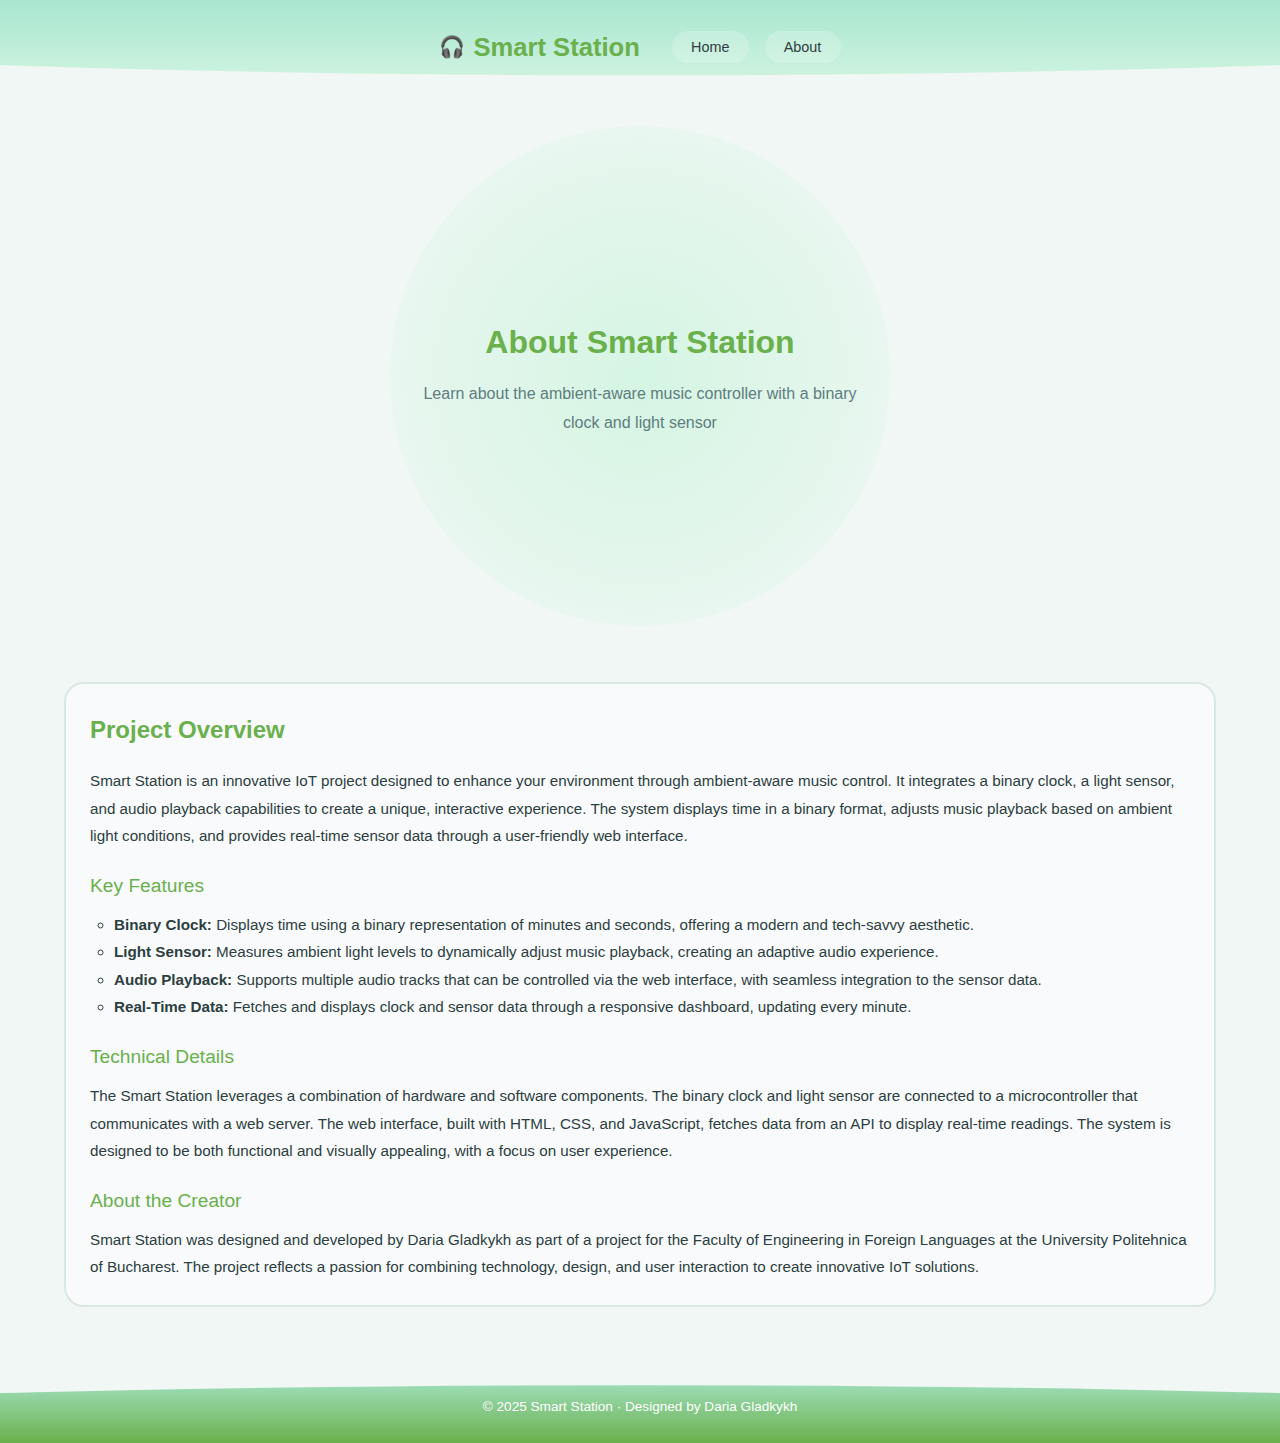
<file: assets/about.html>
<!DOCTYPE html>
<html lang="en">
<head>
    <meta charset="UTF-8">
    <meta name="viewport" content="width=device-width, initial-scale=1.0">
    <title>About Smart Station</title>
    <link rel="stylesheet" href="/assets/styles.css">
</head>
<body>
<header>
    <nav>
        <h1>Smart Station</h1>
        <ul>
            <li><a href="/">Home</a></li>
            <li><a href="/about">About</a></li>
        </ul>
    </nav>
</header>

<main>
    <section class="hero">
        <h2>About Smart Station</h2>
        <p>Learn about the ambient-aware music controller with a binary clock and light sensor</p>
    </section>

    <section class="about-content">
        <h2>Project Overview</h2>
        <p>Smart Station is an innovative IoT project designed to enhance your environment through ambient-aware music control. It integrates a binary clock, a light sensor, and audio playback capabilities to create a unique, interactive experience. The system displays time in a binary format, adjusts music playback based on ambient light conditions, and provides real-time sensor data through a user-friendly web interface.</p>

        <h3>Key Features</h3>
        <ul>
            <li><strong>Binary Clock:</strong> Displays time using a binary representation of minutes and seconds, offering a modern and tech-savvy aesthetic.</li>
            <li><strong>Light Sensor:</strong> Measures ambient light levels to dynamically adjust music playback, creating an adaptive audio experience.</li>
            <li><strong>Audio Playback:</strong> Supports multiple audio tracks that can be controlled via the web interface, with seamless integration to the sensor data.</li>
            <li><strong>Real-Time Data:</strong> Fetches and displays clock and sensor data through a responsive dashboard, updating every minute.</li>
        </ul>

        <h3>Technical Details</h3>
        <p>The Smart Station leverages a combination of hardware and software components. The binary clock and light sensor are connected to a microcontroller that communicates with a web server. The web interface, built with HTML, CSS, and JavaScript, fetches data from an API to display real-time readings. The system is designed to be both functional and visually appealing, with a focus on user experience.</p>

        <h3>About the Creator</h3>
        <p>Smart Station was designed and developed by Daria Gladkykh as part of a project for the Faculty of Engineering in Foreign Languages at the University Politehnica of Bucharest. The project reflects a passion for combining technology, design, and user interaction to create innovative IoT solutions.</p>
    </section>
</main>

<footer>
    <p>© 2025 Smart Station · Designed by Daria Gladkykh</p>
</footer>
</body>
</html>
</file>
<file: assets/styles.css>
:root {
  --primary: #a8e6cf;          /* Pastel mint green */
  --primary-light: #d5f5e3;    /* Very light pastel green */
  --primary-dark: #6ab04c;     /* Darker pastel green */
  --accent: #ffd3b6;           /* Soft peach */
  --text: #2d3e40;             /* Dark teal */
  --text-light: #5e7d7e;       /* Lighter teal */
  --background: #f0f7f4;       /* Green-tinted off-white */
  --card-bg: #f8fafc;          /* Light green-gray for cards */
  --border: #d9e8e3;           /* Light green-gray */
  --success: #82c91e;          /* Bright green */
  --warning: #f4a261;          /* Soft orange */
  --danger: #e76f51;           /* Coral */
}

* {
  margin: 0;
  padding: 0;
  box-sizing: border-box;
  font-family: 'Poppins', -apple-system, BlinkMacSystemFont, sans-serif;
}

body {
  background-color: var(--background);
  color: var(--text);
  line-height: 1.8;
  font-size: 16px;
  font-weight: 400;
}

header {
  background: linear-gradient(180deg, var(--primary), var(--primary-light));
  padding: 1.5rem 0;
  position: sticky;
  top: 0;
  z-index: 100;
  clip-path: ellipse(100% 80% at 50% 0%);
}

nav {
  max-width: 1200px;
  margin: 0 auto;
  display: flex;
  align-items: center;
  justify-content: center;
  gap: 2rem;
  padding: 0 1.5rem;
}

nav h1 {
  font-size: 1.6rem;
  font-weight: 600;
  color: var(--primary-dark);
  display: flex;
  align-items: center;
  gap: 0.5rem;
}

nav h1::before {
  content: "🎧";
  font-size: 1.3rem;
}

nav ul {
  display: flex;
  list-style: none;
  gap: 1rem;
}

nav ul li a {
  color: var(--text);
  text-decoration: none;
  font-weight: 500;
  font-size: 0.9rem;
  padding: 0.5rem 1.2rem;
  background-color: rgba(255, 255, 255, 0.2);
  border-radius: 50px;
  transition: transform 0.3s ease, background-color 0.3s ease;
}

nav ul li a:hover {
  transform: scale(1.1);
  background-color: var(--primary-dark);
  color: white;
}

main {
  max-width: 1200px;
  margin: 0 auto;
  padding: 2rem 1.5rem;
  display: grid;
  gap: 1.5rem;
}

.hero {
  text-align: center;
  padding: 2.5rem 1.5rem;
  background: radial-gradient(circle, var(--primary-light), var(--background));
  border-radius: 50%;
  aspect-ratio: 1;
  display: flex;
  flex-direction: column;
  justify-content: center;
  margin: 0 auto 2rem;
  max-width: 500px;
  animation: fadeIn 1s ease-out;
}

.hero h2 {
  font-size: 2rem;
  font-weight: 700;
  color: var(--primary-dark);
  margin-bottom: 0.5rem;
}

.hero p {
  font-size: 1rem;
  color: var(--text-light);
}

section.clock-data,
section.sensor-data,
section.audio-files,
section.about-content {
  background-color: var(--card-bg);
  padding: 1.5rem;
  border-radius: 20px;
  border: 2px solid var(--border);
  position: relative;
  overflow: hidden;
  transition: box-shadow 0.3s ease;
}

section.clock-data::before,
section.sensor-data::before,
section.audio-files::before,
section.about-content::before {
  content: "";
  position: absolute;
  top: 0;
  left: 0;
  width: 100%;
  height: 100%;
  background: linear-gradient(45deg, transparent, rgba(168, 230, 207, 0.1));
  opacity: 0;
  transition: opacity 0.3s ease;
}

section.clock-data:hover::before,
section.sensor-data:hover::before,
section.audio-files:hover::before,
section.about-content:hover::before {
  opacity: 1;
}

section.clock-data:hover,
section.sensor-data:hover,
section.audio-files:hover,
section.about-content:hover {
  box-shadow: 0 0 20px rgba(106, 176, 76, 0.3); /* --primary-dark glow */
}

section h2 {
  font-size: 1.5rem;
  font-weight: 600;
  color: var(--primary-dark);
  margin-bottom: 1rem;
  position: relative;
  z-index: 1;
}

section h3 {
  font-size: 1.2rem;
  font-weight: 500;
  color: var(--primary-dark);
  margin: 1.2rem 0 0.5rem;
}

section h4 {
  font-size: 1rem;
  font-weight: 500;
  color: var(--text);
  margin: 1rem 0 0.5rem;
}

section p, section li {
  font-size: 0.95rem;
  color: var(--text);
  position: relative;
  z-index: 1;
}

section ul {
  list-style: circle;
  margin-left: 1.5rem;
  margin-bottom: 1rem;
}

section a {
  color: var(--primary-dark);
  text-decoration: none;
  border-bottom: 1px solid var(--primary-dark);
  transition: color 0.3s ease, border-color 0.3s ease;
}

section a:hover {
  color: var(--accent);
  border-color: var(--accent);
}

/* Tables */
table {
  width: 100%;
  border-collapse: collapse;
  margin-top: 1rem;
  background-color: transparent;
  position: relative;
  z-index: 1;
}

thead {
  background-color: rgba(168, 230, 207, 0.2); /* --primary with opacity */
}

th, td {
  padding: 0.8rem;
  text-align: left;
  font-size: 0.9rem;
  border-bottom: 1px solid var(--border);
}

th {
  font-weight: 600;
  color: var(--primary-dark);
}

tbody tr:last-child td {
  border-bottom: none;
}

tbody tr:hover {
  background-color: rgba(213, 245, 227, 0.3); /* --primary-light */
}

.clock-table td:nth-child(3),
.clock-table td:nth-child(4) {
  color: var(--accent);
  font-weight: 500;
}

.sensor-table td:nth-child(3) {
  color: var(--warning);
  font-weight: 500;
}

.bom-table td:nth-child(3),
.software-table td:nth-child(2),
.software-table td:nth-child(3) {
  color: var(--text);
}

.loading {
  display: flex;
  justify-content: center;
  align-items: center;
  padding: 1.5rem;
  position: relative;
  z-index: 1;
}

.loading::after {
  content: "";
  width: 28px;
  height: 28px;
  border: 3px solid var(--border);
  border-radius: 50%;
  border-top-color: var(--primary-dark);
  animation: pulse 1.2s ease-in-out infinite;
}

@keyframes pulse {
  0%, 100% { transform: scale(1); opacity: 1; }
  50% { transform: scale(1.2); opacity: 0.7; }
}

.audio-files ul {
  list-style: none;
  display: flex;
  flex-direction: column;
  gap: 1rem;
}

.audio-files li {
  display: flex;
  align-items: center;
  gap: 0.75rem;
  background-color: rgba(255, 255, 255, 0.5);
  padding: 0.75rem;
  border-radius: 12px;
  transition: background-color 0.3s ease;
}

.audio-files li:hover {
  background-color: var(--primary-light);
}

.audio-files audio {
  width: 100%;
  max-width: 250px;
  height: 40px;
  border-radius: 20px;
  background: linear-gradient(to right, var(--primary), var(--primary-light));
  border: none;
}

audio::-webkit-media-controls-panel {
  background: transparent;
  border-radius: 20px;
}

audio::-webkit-media-controls-play-button {
  background-color: var(--primary-dark);
  border-radius: 50%;
  transition: transform 0.2s ease;
}

audio::-webkit-media-controls-play-button:hover {
  transform: scale(1.1);
}

footer {
  background: linear-gradient(to top, var(--primary-dark), var(--primary));
  color: white;
  text-align: center;
  padding: 1.5rem;
  margin-top: 2rem;
  clip-path: ellipse(100% 80% at 50% 100%);
}

footer p {
  font-size: 0.85rem;
  font-weight: 500;
}

@keyframes fadeIn {
  from { opacity: 0; transform: translateY(20px); }
  to { opacity: 1; transform: translateY(0); }
}

@media (max-width: 768px) {
  nav {
    flex-direction: column;
    gap: 1rem;
  }

  nav ul {
    flex-wrap: wrap;
    justify-content: center;
    gap: 0.5rem;
  }

  nav ul li a {
    padding: 0.4rem 1rem;
    font-size: 0.85rem;
  }

  .hero {
    padding: 2rem 1rem;
    border-radius: 30%;
    max-width: 90%;
  }

  .hero h2 {
    font-size: 1.6rem;
  }

  .hero p {
    font-size: 0.9rem;
  }

  section {
    padding: 1rem;
  }

  section h2 {
    font-size: 1.3rem;
  }

  th, td {
    padding: 0.6rem;
    font-size: 0.85rem;
  }

  .audio-files audio {
    max-width: 100%;
  }
}

.error-message {
  color: var(--danger);
  text-align: center;
  padding: 0.8rem;
  border: 1px solid var(--danger);
  border-radius: 10px;
  background-color: rgba(231, 111, 81, 0.15);
  font-size: 0.9rem;
}

.no-data-message {
  text-align: center;
  padding: 0.8rem;
  color: var(--text-light);
  background-color: rgba(213, 245, 227, 0.3);
  border-radius: 10px;
  font-size: 0.9rem;
}
</file>
